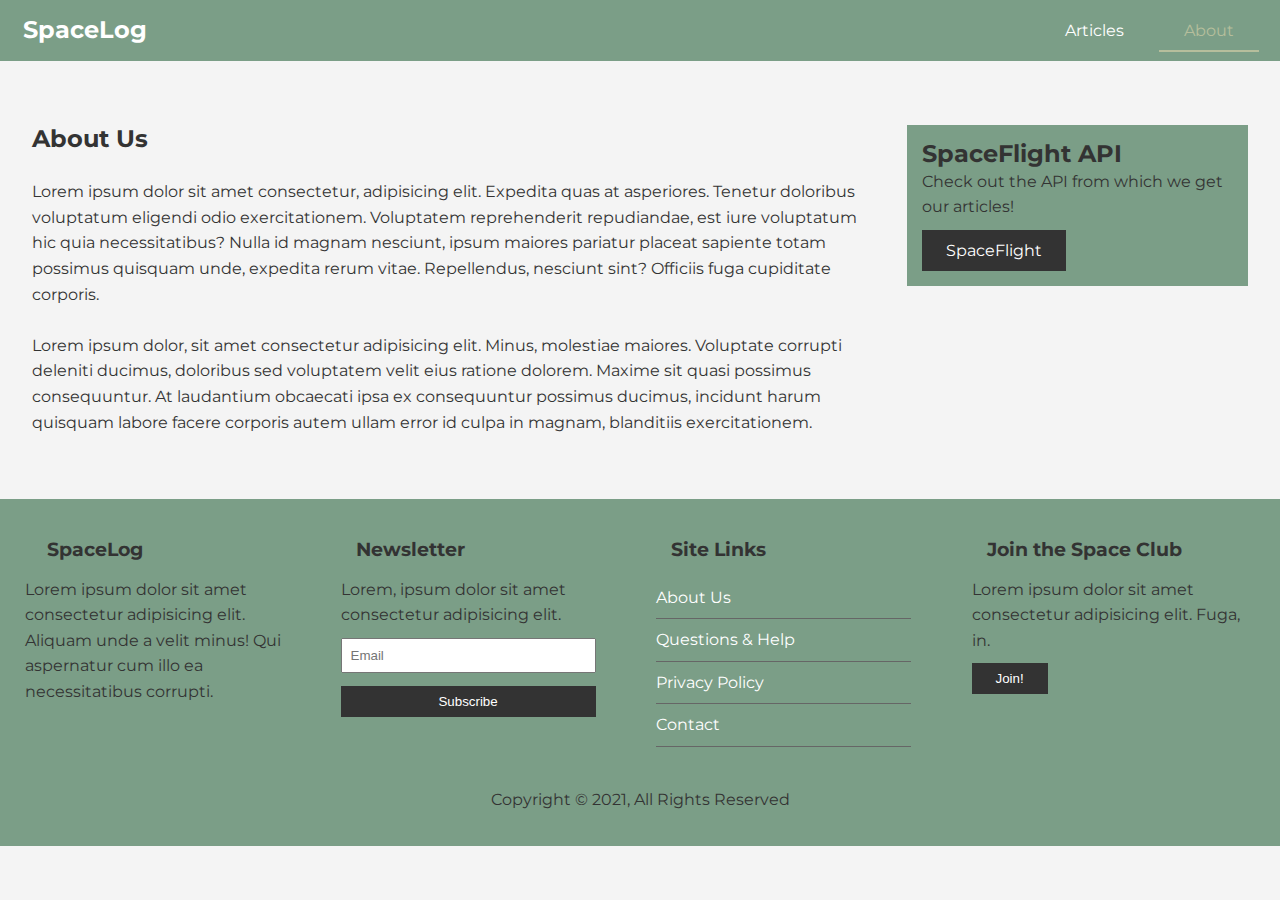
<file: about.html>
<!DOCTYPE html>
<html lang="en">
<head>
  <meta charset="UTF-8">
  <meta name="viewport" content="width=device-width, initial-scale=1.0">
  <link rel="stylesheet" href="https://cdnjs.cloudflare.com/ajax/libs/font-awesome/5.15.1/css/all.min.css" integrity="sha512-+4zCK9k+qNFUR5X+cKL9EIR+ZOhtIloNl9GIKS57V1MyNsYpYcUrUeQc9vNfzsWfV28IaLL3i96P9sdNyeRssA==" crossorigin="anonymous" />
  <link rel="stylesheet" href="style.css">
  <link rel="stylesheet" media="screen and (max-width: 768px)" href="mobile.css">

  <title>SpaceLog | Latest Space News</title>
</head>
<body>
  <header>
    <div id="navbar" class="navbar">
      <h2><i class="fas fa-rocket"></i>SpaceLog</h2>
      <div class="social">
        <a href="http://facebook.com" target="_blank"><i class="fab fa-facebook fa-2x"></i></a>
        <a href="http://twitter.com" target="_blank"><i class="fab fa-twitter fa-2x"></i></a>
        <a href="http://instagram.com" target="_blank"><i class="fab fa-instagram fa-2x"></i></a>
      </div>
      <nav>
        <ul class="links">
          <li><a href="index.html">Articles</a></li>
          <li><a class="current" href="about.html">About</a></li>
        </ul>
      </nav>
    </div>
  </header>

  <section id="about">
    <div class="container">
      <div class="page-container">
        <article>
          <h2>About Us</h2><br>
          <p>Lorem ipsum dolor sit amet consectetur, adipisicing elit. 
            Expedita quas at asperiores. Tenetur doloribus voluptatum 
            eligendi odio exercitationem. Voluptatem reprehenderit 
            repudiandae, est iure voluptatum hic quia necessitatibus? 
            Nulla id magnam nesciunt, ipsum maiores pariatur placeat 
            sapiente totam possimus quisquam unde, expedita rerum vitae. 
            Repellendus, nesciunt sint? Officiis fuga cupiditate 
            corporis.</p><br>
            <p>Lorem ipsum dolor, sit amet consectetur adipisicing elit. Minus, molestiae 
              maiores. Voluptate corrupti deleniti ducimus, doloribus sed voluptatem velit 
              eius ratione dolorem. Maxime sit quasi possimus consequuntur. At laudantium 
              obcaecati ipsa ex consequuntur possimus ducimus, incidunt harum quisquam 
              labore facere corporis autem ullam error id culpa in magnam, blanditiis 
              exercitationem.</p>
        </article>
        <aside class="card">
          <h2>SpaceFlight API</h2>
          <p>Check out the API from which we get our articles!</p>
          <a href="https://spaceflightnewsapi.net/" target="_blank" class="btn">SpaceFlight</a>
        </aside>
      </div> 
    </div>
  </section>

  <footer id="main-footer">
    <div class="footer-container">
      <div>
        <h3><i class="fas fa-rocket fa-2x"></i>SpaceLog</h3>
        <p>Lorem ipsum dolor sit amet consectetur adipisicing elit. 
          Aliquam unde a velit minus! Qui aspernatur cum illo ea 
          necessitatibus corrupti.</p>
      </div>
      <div>
        <h3>Newsletter</h3>
        <p>Lorem, ipsum dolor sit amet consectetur adipisicing elit.</p>
        <form>
          <input type="email" placeholder="Email">
          <input type="submit" value="Subscribe" class="btn">
        </form>
      </div>
      <div>
        <h3>Site Links</h3>
        <ul class="list">
          <li><a href="#">About Us</a></li>
          <li><a href="#">Questions & Help</a></li>
          <li><a href="#">Privacy Policy</a></li>
          <li><a href="#">Contact</a></li>
        </ul>
      </div>
      <div>
        <h3>Join the Space Club</h3>
        <p>Lorem ipsum dolor sit amet consectetur adipisicing elit. 
          Fuga, in.</p>
        <button class="btn">Join!</button>
      </div>
      <div>
        <p>Copyright &copy; 2021, All Rights Reserved</p>
      </div>
    </div>
  </footer>
</body>
</html>
</file>
<file: style.css>
@import url("https://fonts.googleapis.com/css2?family=Montserrat&display=swap");

:root {
  --primary-color: #7b9e87;
  --secondary-color: #b6be9c;
}
/* Base Styles */
* {
  box-sizing: border-box;
  padding: 0;
  margin: 0;
}

body {
  font-family: "Montserrat", sans-serif;
  background: #f4f4f4;
  color: #333;
  line-height: 1.6;
}

.container {
  margin: auto;
  padding: 2rem;
  overflow: hidden;
}

.card {
  background: var(--primary-color);
  padding: 15px;
}

ul {
  list-style: none;
}

a {
  color: #333;
  text-decoration: none;
}

h1,
h2,
h3 {
  font-weight: 700;
  line-height: 1.2;
}

.btn {
  display: inline-block;
  border: none;
  background: #333;
  color: #fff;
  padding: 0.5rem 1.5rem;
  margin-top: 10px;
  transition: background-color 0.5s;
}

.btn:hover {
  cursor: pointer;
  background-color: var(--secondary-color);
}

.list li {
  padding: 0.5rem 0;
  border-bottom: #666 solid 1px;
  width: 90%;
}

/* Navbar */
.navbar {
  display: grid;
  background-color: var(--primary-color);
  color: #fff;
  grid-template-columns: 6fr 3fr 2fr;
  padding: 1rem;
  align-items: center;
}

i {
  padding-right: 7px;
}

.navbar h2 {
  transition: color 0.5s;
}

.navbar h2:hover {
  color: var(--secondary-color);
  cursor: pointer;
}

.navbar a {
  color: #fff;
  padding: 10px 25px;
  margin: 0 5px;
  border-bottom: 2px transparent 0px;
  transition: color 0.5s;
}

.links a:hover {
  color: var(--secondary-color);
  border-color: var(--secondary-color) 2px solid;
}

.current {
  color: var(--secondary-color) !important;
  border-bottom: var(--secondary-color) 2px solid;
}

.social {
  justify-self: end;
}

.social a {
  padding: 2px;
}

.social i {
  transition: color 0.5s;
}

.social i:hover {
  color: var(--secondary-color);
}

.navbar ul {
  justify-self: end;
  display: flex;
}

/* Showcase */
#showcase {
  color: #fff;
  background: #333;
  padding: 2rem;
  position: relative;
}

#showcase h1 {
  margin-bottom: 12.5px;
}

#showcase:before {
  content: "";
  background: url("./images/spacelog-showcase.jpg") no-repeat center
    center/cover;
  position: absolute;
  top: 0;
  left: 0;
  width: 100%;
  height: 100%;
  opacity: 0.4;
}

#showcase .showcase-container {
  display: grid;
  grid-template-columns: repeat(2, 1fr);
  justify-content: center;
  align-items: center;
  height: 40vh;
}

#showcase .showcase-content {
  z-index: 1;
}

/* Articles Container */
#articles {
  margin-top: 75px;
}

#articles-container {
  display: grid;
  grid-template-columns: repeat(3, 1fr);
  grid-gap: 1rem;
  margin: 30px;
}

#articles h2 {
  padding-left: 50px;
}

/* Article Item */
.article-item {
  background: #fff;
  border: #ddd solid 2px;
  transition: background-color 0.5s;
}

.article-item:hover {
  cursor: pointer;
  background: #eee;
  box-shadow: 2px 2px 5px #ddd;
}

.article-item img {
  width: 100%;
  padding: 10px;
}

.article-item p,
h3 {
  padding: 15px;
}

.site {
  display: inline-block;
  background: var(--primary-color);
  color: #fff;
  font-size: 1rem;
  padding: 0.5rem;
  border-radius: 5px;
  margin: 13px;
  margin-bottom: 15px;
}

/* Footer */
#main-footer {
  background: var(--primary-color);
  padding: 25px;
}

#main-footer a {
  color: white;
  transition: color 0.5s;
}

#main-footer a:hover {
  color: #333;
}

#main-footer .footer-container {
  display: grid;
  grid-template-columns: repeat(4, 1fr);
  grid-gap: 2rem;
}

#main-footer .footer-container > *:last-child {
  grid-column: 1 / span 4;
  padding: 0.5rem;
  text-align: center;
}

#main-footer .footer-container input[type="email"] {
  width: 90%;
  padding: 0.5rem;
  margin-top: 10px;
  margin-bottom: 0.5rem;
}

#main-footer .footer-container input[type="submit"] {
  width: 90%;
  margin-top: 5px;
}

#main-footer .footer-container input:focus {
  outline: none !important;
  border: 4px solid var(--primary-color);
}

/* About */
#about {
  /* height: 91vh; */
}

.page-container {
  display: grid;
  grid-template-columns: 5fr 2fr;
  margin: 2rem 0;
  grid-gap: 1.5rem;
}
.page-container > *:first-child {
  grid-row: 1 / span 3;
}

.page-conatiner.card {
}
</file>
<file: mobile.css>
/* Nav */
#navbar .social {
  display: none;
}

.navbar {
  grid-template-columns: 1fr;
  grid-gap: 1.2rem;
}

.navbar nav,
.navbar h2 {
  justify-self: center;
}

/* Articles */

#articles-container {
  grid-template-columns: repeat(2, 1fr);
}

@media (max-width: 600px) {
  /* Stack Grid Items */
  #showcase .showcase-container,
  #articles-container,
  #main-footer .footer-container {
    grid-template-columns: 1fr;
  }

  #main-footer .footer-container > *:last-child {
    grid-column: 1;
  }

  #main-footer .footer-container > *:last-child,
  #main-footer .footer-container > *:nth-child(2) {
    padding-bottom: 1rem;
    border-bottom: #666 solid 1px;
  }

  .page-container {
    grid-template-columns: 1fr;
    text-align: center;
  }

  .page-container > *:first-child {
    grid-row: 1;
  }
}
</file>
